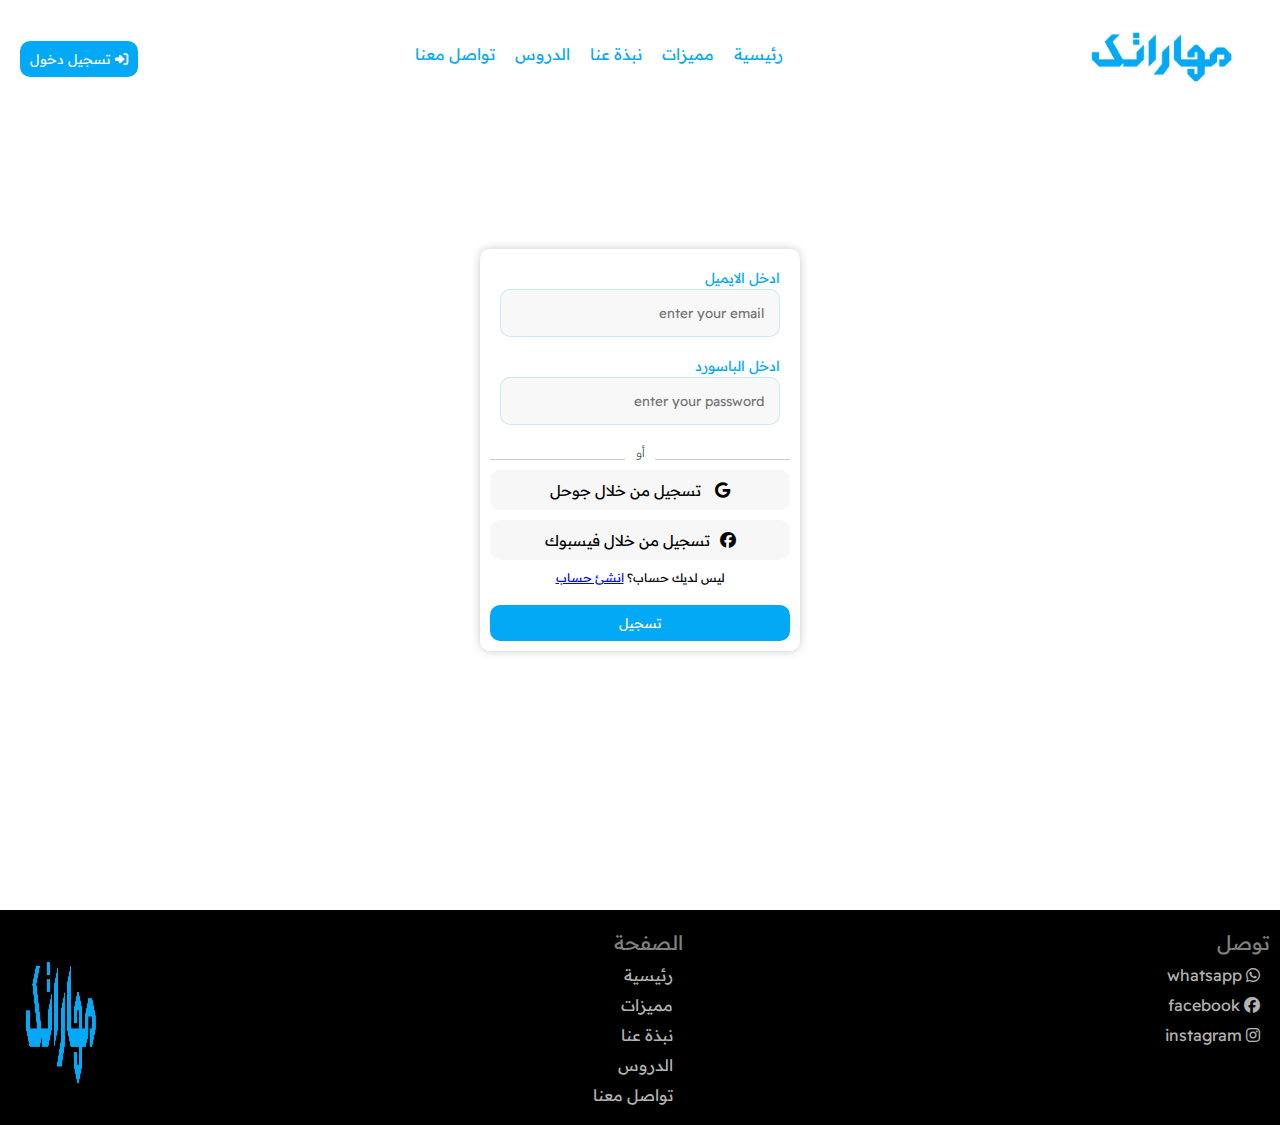
<file: login.html>
<!DOCTYPE html>
<html lang="en">
  <head>
    <meta charset="UTF-8" />
    <meta name="viewport" content="width=device-width, initial-scale=1.0" />
    <title>Maharatak | login</title>
    <link rel="icon" href="img/logo.png" />
    <link
      rel="stylesheet"
      href="https://cdnjs.cloudflare.com/ajax/libs/font-awesome/6.7.2/css/all.min.css"
      integrity="sha512-Evv84Mr4kqVGRNSgIGL/F/aIDqQb7xQ2vcrdIwxfjThSH8CSR7PBEakCr51Ck+w+/U6swU2Im1vVX0SVk9ABhg=="
      crossorigin="anonymous"
      referrerpolicy="no-referrer"
    />
    <link rel="stylesheet" href="css/style.css" />
  </head>
  <body dir="rtl">
    <header>
      <div class="container">
        <div class="logo">
          <a href="index.html">
            <img src="img/logo.png" alt="" />
          </a>
        </div>

        <nav>
          <div class="closeMenuBtn" onclick="closeHeaderMenu()">
            <i class="fa-solid fa-circle-xmark"></i>
          </div>
          <a onclick="closeHeaderMenu()" href="#">رئيسية</a>
          <a onclick="closeHeaderMenu()" href="#">مميزات</a>
          <a onclick="closeHeaderMenu()" href="#">نبذة عنا</a>
          <a  onclick="closeHeaderMenu()"href="#">الدروس</a>
          <a onclick="closeHeaderMenu()" href="#">تواصل معنا</a>
        </nav>
        <div class="btns">
        
<button>
   <a href="login.html"></a>
            <i class="fa-solid fa-right-to-bracket"></i> تسجيل دخول
          </a> 
          </button>
        
        
          <div class="openMenuBtn" onclick="openHeaderMenu()">
            <i class="fa-solid fa-bars"></i>
          </div>
        </div>
      </div>
    </header>
<section class="login">
    <form action="#">
      <div class="input_card">
        <label for="">ادخل الايميل</label>
        <input type="email" placeholder="enter your email">
      </div>
      <div class="input_card">
        <label for="">ادخل الباسورد</label>
        <input type="password" placeholder="enter your password">
      </div>

      <span class="or">أو</span>
      <div class="accounts">
        <a href=""><i class="fa-brands fa-google"></i> <span>تسجيل من خلال جوحل</span></a>
        <a href=""><i class="fa-brands fa-facebook"></i><span>تسجيل من خلال فيسبوك</span></a>
      </div>
      <span>ليس لديك حساب؟ <a href="signUp.html">انشئ حساب</a></span>
      <button>تسجيل</button>
    </form>
</section>
    <footer>
      <div class="container">
        <div class="nav">
          <h1>توصل</h1>
     
        <nav>
          <a href=""><i class="fa-brands fa-whatsapp"></i> whatsapp</a>
          <a href=""><i class="fa-brands fa-facebook"></i> facebook</a>
          <a href=""><i class="fa-brands fa-instagram"></i> instagram</a>
        </nav>
           </div>
           <div class="nav">
            <h1>الصفحة</h1>
            <nav>
<a href="">رئيسية</a>
          <a href="">مميزات</a>
          <a href="">نبذة عنا</a>
          <a href="">الدروس</a>
          <a href="">تواصل معنا</a>
            </nav>
           </div>
           <div class="nav">
            <img src="img/logo.png" alt="">
           </div>
      </div>
    </footer>
    <script src="js/index.js"></script>
  </body>
</html>
</file>
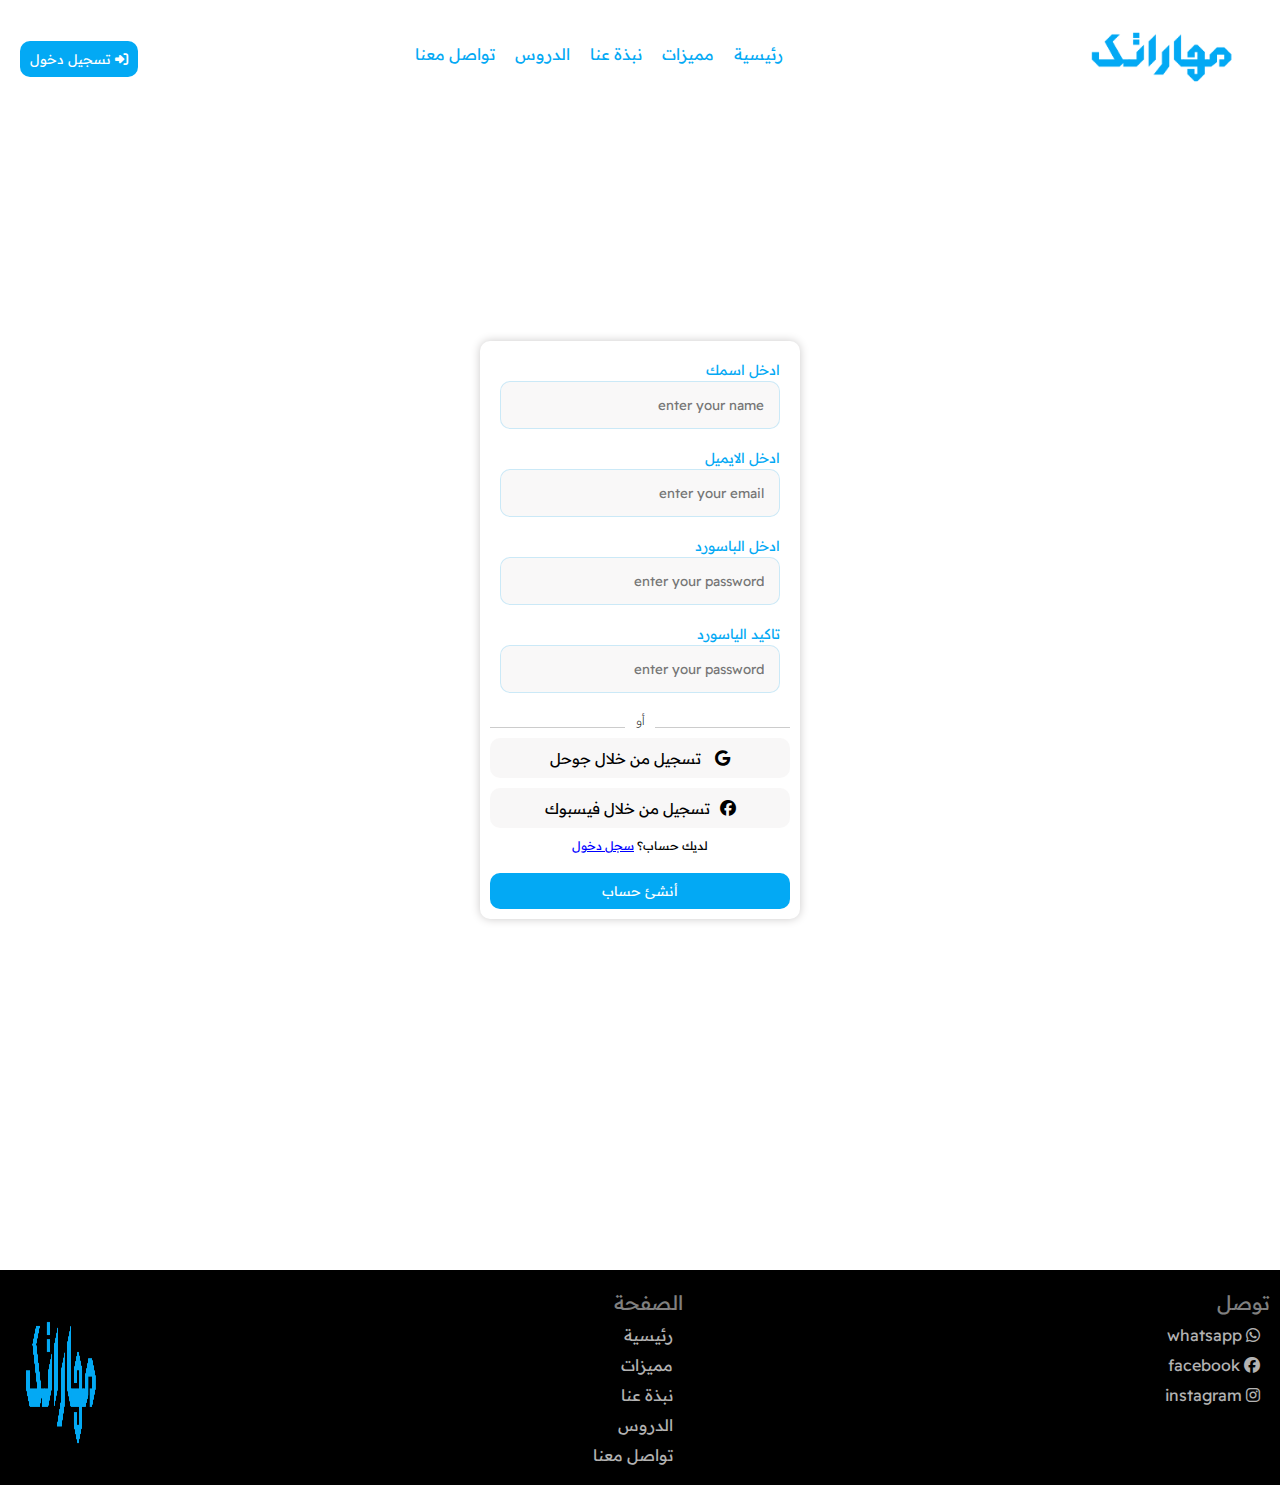
<file: signUp.html>
<!DOCTYPE html>
<html lang="en">
  <head>
    <meta charset="UTF-8" />
    <meta name="viewport" content="width=device-width, initial-scale=1.0" />
    <title>Maharatak | login</title>
    <link rel="icon" href="img/logo.png" />
    <link
      rel="stylesheet"
      href="https://cdnjs.cloudflare.com/ajax/libs/font-awesome/6.7.2/css/all.min.css"
      integrity="sha512-Evv84Mr4kqVGRNSgIGL/F/aIDqQb7xQ2vcrdIwxfjThSH8CSR7PBEakCr51Ck+w+/U6swU2Im1vVX0SVk9ABhg=="
      crossorigin="anonymous"
      referrerpolicy="no-referrer"
    />
    <link rel="stylesheet" href="css/style.css" />
  </head>
  <body dir="rtl">
    <header>
      <div class="container">
        <div class="logo">
          <a href="index.html">
            <img src="img/logo.png" alt="" />
          </a>
        </div>

        <nav>
          <div class="closeMenuBtn" onclick="closeHeaderMenu()">
            <i class="fa-solid fa-circle-xmark"></i>
          </div>
          <a onclick="closeHeaderMenu()" href="#">رئيسية</a>
          <a onclick="closeHeaderMenu()" href="#">مميزات</a>
          <a onclick="closeHeaderMenu()" href="#">نبذة عنا</a>
          <a  onclick="closeHeaderMenu()"href="#">الدروس</a>
          <a onclick="closeHeaderMenu()" href="#">تواصل معنا</a>
        </nav>
        <div class="btns">
        
<button>
   <a href="login.html"></a>
            <i class="fa-solid fa-right-to-bracket"></i> تسجيل دخول
          </a> 
          </button>
        
        
          <div class="openMenuBtn" onclick="openHeaderMenu()">
            <i class="fa-solid fa-bars"></i>
          </div>
        </div>
      </div>
    </header>
<section class="login singUp">
    <form action="#">
      <div class="input_card">
        <label for="">ادخل اسمك</label>
        <input type="email" placeholder="enter your name">
      </div>
      <div class="input_card">
        <label for="">ادخل الايميل</label>
        <input type="email" placeholder="enter your email">
      </div>
      <div class="input_card">
        <label for="">ادخل الباسورد</label>
        <input type="password" placeholder="enter your password">
      </div>
      <div class="input_card">
        <label for="">تاكيد الياسورد</label>
        <input type="password" placeholder="enter your password">
      </div>

      <span class="or">أو</span>
      <div class="accounts">
        <a href=""><i class="fa-brands fa-google"></i> <span>تسجيل من خلال جوحل</span></a>
        <a href=""><i class="fa-brands fa-facebook"></i><span>تسجيل من خلال فيسبوك</span></a>
      </div>
      <span> لديك حساب؟ <a href="login.html">سجل دخول</a></span>
      <button>أنشئ حساب</button>
    </form>
</section>
    <footer>
      <div class="container">
        <div class="nav">
          <h1>توصل</h1>
     
        <nav>
          <a href=""><i class="fa-brands fa-whatsapp"></i> whatsapp</a>
          <a href=""><i class="fa-brands fa-facebook"></i> facebook</a>
          <a href=""><i class="fa-brands fa-instagram"></i> instagram</a>
        </nav>
           </div>
           <div class="nav">
            <h1>الصفحة</h1>
            <nav>
<a href="">رئيسية</a>
          <a href="">مميزات</a>
          <a href="">نبذة عنا</a>
          <a href="">الدروس</a>
          <a href="">تواصل معنا</a>
            </nav>
           </div>
           <div class="nav">
            <img src="img/logo.png" alt="">
           </div>
      </div>
    </footer>
    <script src="js/index.js"></script>
  </body>
</html>
</file>
<file: css/style.css>
@import url('https://fonts.googleapis.com/css2?family=Alexandria:wght@100..900&family=Cascadia+Code:ital,wght@0,200..700;1,200..700&family=Lalezar&family=Readex+Pro:wght@160..700&family=Roboto:ital,wght@0,100..900;1,100..900&family=Special+Gothic+Condensed+One&family=Zain:ital,wght@0,200;0,300;0,400;0,700;0,800;0,900;1,300;1,400&display=swap');* {
  margin: 0;
  padding: 0;
  box-sizing: border-box;
  scroll-behavior: smooth;
   font-family: "Readex Pro", sans-serif;
  font-optical-sizing: auto;
  font-weight: normal;
  font-style: normal;
  font-variation-settings:
    "HEXP" 0;
}
:root {
  --main-color: #03a9f4;
  --main-hover-color: #0b96d7;
  --text-color: rgb(23, 23, 23);
  --gray-color: rgba(73, 73, 73, 0.509);
  --orange-color: orange;
  --attention-color: rgb(194, 6, 6);
}
a {
  text-decoration: none;
  color: black;
}
button {
  background-color: var(--main-color);
  color: white;
  padding: 10px;
  border: 0;
  outline: 0;
  border-radius: 10px;
  cursor: pointer;
  transition: 0.4s;
}
button:hover {
  background-color: var(--main-hover-color);
}
img {
  width: 100%;
  height: 100%;
}
/* ===================header */
header {
  position: fixed;
  top: 0;
  left: 0;
  right: 0;
  background-color: white;
  z-index: 2;

  transition: 0.5s;
}
header.active {
  box-shadow: -3px -10px 5px #ffffff, -3px -5px 8px #ffffff,
    -10px 0px 5px #ffffff, 3px 10px 7px rgba(0, 0, 0, 0.2);
}
header .container {
  display: flex;
  justify-content: space-between;
  align-items: center;
  padding: 20px;
}
header .container .logo {
  width: 200px;
}
header .container nav {
  display: flex;
  gap: 20px;
}
header .container nav a {
  color: var(--main-color);
  transition: 0.4s;
  position: relative;
  padding-bottom: 10px;
}
header .container nav a:hover {
  color: var(--main-color);
}
header .container nav a::after {
  content: "";
  position: absolute;
  bottom: 0;
  right: 0;
  width: 0;
  transition: 0.5s;
  height: 1px;
  background-color: var(--main-color);
}
header .container nav a:hover::after {
  width: 100%;
}
header .container .btns {
  display: flex;
  gap: 20px;
}
/* =====================hero */
.hero {
  height: 80vh;
  display: flex;
  align-items: center;
  padding: 20px;
}
.hero .container {
  display: flex;
  align-items: center;
  justify-content: space-around;
  width: 100%;
}
.hero .container .text {
  padding: 10px;
  display: flex;
  flex-direction: column;
  gap: 20px;
}
.hero .container .text h1 {
  font-size: 42px;
}
.hero .container .text h1 span {
  background-color: var(--main-color);
  color: white;
  padding: 10px;
  border-radius: 40px;
}
.hero .container .img {
  width: 300px;
}
.hero .container .text a {
  background-color: var(--main-color);
  width: 140px;
  color: white;
  padding: 10px;
  text-align: center;
  border-radius: 20px;
}
.hero .container .text a i {
  background-color: white;
  color: black;
  margin-right: 10px;
  padding: 5px;
  border-radius: 50%;
  transition: 0.6s;
}
.hero .container .text a:hover i {
  transform: translateX(-20px);
}
/* ===============featured */
.featured {
  margin-bottom: 30px;
}
.featured .container {
  display: flex;
  gap: 20px;
  justify-content: center;
  flex-wrap: wrap;
}
.featured .container .card {
  background-color: rgba(214, 211, 211, 0.168);
  padding: 10px;
  text-align: center;
  border-radius: 20px;
  width: 300px;
}
.featured .container .card i {
  font-size: 33px;
  padding: 10px;
  background-color: var(--main-color);
  color: white;
  border-radius: 10px;
}
.featured .container .card p {
  margin-top: 10px;
}
/* =========== about*/
.about {
  margin-top: 100px;
  padding: 20px;
  background: url(../img/510105583_577770255383115_7775600289775579401_n.png);
  background-size: cover;
}
.about .container {
  display: flex;
  align-items: center;
  justify-content: space-around;
}
.about .img {
  width: 400px;
}
.about .container .text {
  width: 50%;
  display: flex;
  flex-direction: column;
  gap: 5px;
}
.about .container .text h1 {
  color: var(--main-color);
  margin-bottom: 10px;
  font-size: 32px;
  background-color: var(--main-color);
  color: white;
  width: 200px;
  border-radius: 30px;
  text-align: center;
  padding: 4px;
}
.about .container .text p {
  line-height: 25px;
}
.about .container .text a {
  background-color: var(--main-color);
  color: white;
  padding: 10px;
  border-radius: 20px;
  margin-top: 30px;
  width: 300px;
  text-align: center;
  background-color: green;
}
/* ========lessons */
.lessons {
  padding: 10px;
  margin-top: 100px;
}
.lessons .container {
  display: flex;
  justify-content: center;
  gap: 30px;
  flex-wrap: wrap;
}
.lessons .container .card {
  width: 300px;
  border-radius: 20px;
}
.lessons .container .card img {
  border-radius: 10px 10px 0px 0px;
  height: 200px;
}
.lessons .container .text {
  display: flex;
  flex-direction: column;
  gap: 20px;
}
.lessons .container .card a {
  background-color: var(--main-color);
  width: 100%;
  padding: 10px;
  border-radius: 30px;
  color: white;
  text-align: center;
}
.lessons .container .card h1 {
  font-size: 18px;
}
.lessons .title {
  text-align: center;
  color: var(--main-color);
  margin-bottom: 40px;
}
.lessons .container .card.more_card {
  display: flex;
  justify-content: center;
  align-items: center;
  height: 80px;
}
.lessons .container .card.more_card a {
  background-color: white;
  color: var(--main-color);
  width: 200px;
  border: 1px solid var(--main-color);
  transition: 0.3s;
}
.lessons .container .card.more_card a:hover {
  background-color: var(--main-color);
  color: white;
}
/* ===payment */
.payment {
  margin-top: 90px;
  background-color: var(--main-color);
  margin: 20px;
  border-radius: 20px;
  padding: 10px;
}
.payment .container {
  display: flex;
  justify-content: space-around;
  align-items: center;
}
.payment .container .text{
  display: flex;
  flex-direction: column;
  gap: 10px;
  color: white;
}
.payment .container .img {
  width: 400px;
}
/* =-============ai_btn */
.ai_btn{
  position: fixed;
  width: 60px;
  bottom: 10px;
  right: 20px;
  transition: 0.3s;
}
.ai_btn img{
  transition: 0.3s;
}
.ai_btn:hover img{
 transform: scale(1.05);

}
/* ==== contact */
.contact {
  margin-top: 40px;
  direction: rtl;
}
.contact .container {
  display: flex;
  justify-content: space-around;
  align-items: center;
  
}
.contact .container .img{
  width: 400px;
}
.contact .container .text {
  font-size: 22px;
}
.contact .container .text h1{
  color: var(--main-color);
}
.contact .container .text form{
  display: flex;
border: 1px solid rgba(206, 204, 204, 0.578);
padding: 5px;
margin-top: 10px;
border-radius: 30px;
width: 300px;
}
.contact .container .text form input {
  background-color: transparent;
  color: white;
  border: 0;
  outline: 0;
  width: 100%;
}
.contact .container .text form button{
  border-radius: 30px;
  display: flex;
}
.contact .container .text h4{
  margin-top: 10px;
}
.contact .container .text a{
  margin-top: 200px;
  background-color: var(--main-color);
  font-size: 12px;
  color: white;
  padding: 10px;
  border-radius: 20px;
}
/* ===footer */
footer{
  margin-top: 10px;
  color: white;
  background-color: black;
 }
 footer .container{
  display: flex;
  justify-content: space-between;
  padding: 10px;
 }
 footer .container .nav {
  margin-top: 10px;
 }
  footer .container .nav h1{
    font-size: 20px;
    opacity: 0.5;
  }
    footer .container .nav nav{
      display: flex;
      flex-direction: column;
      gap: 10px;
      padding: 10px;
      
    }
footer .container .nav nav a{
  color: white;
  opacity: 0.7;
}
footer .container .nav img{
  width: 100px;
}
/* ===responsive */
.openMenuBtn{
  font-size: 28px;
  color: var(--main-color);
  display: none;
  cursor: pointer;
}
.closeMenuBtn{
  position: absolute;
  top: 10px;
  right: 20px;
  font-size: 25px;
  color: var(--main-color);
  display: none;
  cursor: pointer;
}
@media (max-width:900px) {
  header .container nav {
    position: fixed;
    z-index: 3;
    top: -100%;
    right: 0;
    left: 0;
    background-color: white;
    flex-direction: column;
    justify-content: center;
    text-align: center;
    padding: 10px;
    padding-top: 40px;
    transition: 0.6s;
  box-shadow: -3px -10px 5px #ffffff, -3px -5px 8px #ffffff,
    -10px 0px 5px #ffffff, 3px 10px 7px rgba(0, 0, 0, 0.2);
  }
  .closeMenuBtn,.openMenuBtn{
    display: block;

  }
    header .container nav.active{
      top: 0;
    }
      header .container nav a:hover::after{
   width: 0;
      }
}
@media (max-width:700px){
  .hero .container{
    flex-direction: column;

  }
     .hero .container .text h1{
      font-size: 28px;
     }
   .hero .container .img{
    width: 200px;
    margin-top: 100px;
   }
  .hero{
    height: auto;
    margin-top: 200px;
    margin-bottom: 40px;
  }
} 
@media (max-width:600px){
header .container .logo{
    width: 140px;
  }
  
.about .container{
  flex-direction: column;
}

.about .container .text{
  width: 100%;
}
.about .container .text a{
  width: 100%;
  font-size: 15px;
}
.about .container .img{
  width: 100%;
}
.payment .container{
  flex-direction: column;
}
.payment .container .img{
  width: 100%;
}
section{
  margin-top: 100px;
}
.contact {
  margin-bottom: 100px;
}
.contact .container {
  flex-direction: column;
}
.contact .container .img{
  width: 100%;
}
footer .container{
  flex-direction: column;
  gap: 20px;
}
}
/* == new page : login */
.login{
  height: 100vh;
  display: flex;
  justify-content: center;
  align-items: center;
}
.singUp{
  height: 140vh;
}
.login form{
 box-shadow: 0px 0px 10px rgb(203, 201, 201);
 padding: 10px;
 border-radius: 10px;
 width: 25%;
display: flex;
flex-direction: column;
}
.login form .input_card{
  margin: 10px;
  display: flex;
  flex-direction: column;
  gap: 2px;
}
.login form .input_card label{
  font-size: 14px;
  color: var(--main-color);
}
.login form .input_card input{
  border: 0;
  outline: 0;
  background-color: rgba(243, 240, 240, 0.475);
  padding: 15px;
  border-radius: 10px;
  border: 1px solid #6dc9f353;
}

.login form .or{
  text-align: center;
  width: 100%;
  margin: 10px 0;
  font-size: 12px;
  font-weight: 200;
  position: relative;
}
.login form .or::after{
  content: ' ';
  position: absolute;
  height: 1px;
  background-color: black;
  right: 0;
  width: 45%;
  bottom: 0;
  opacity: 0.2;
}
.login form .or::before{
  content: ' ';
  position: absolute;
  height: 1px;
  background-color: black;
  left:  0;
  width: 45%;
  bottom: 0;
  opacity: 0.2;
}
.login form .accounts{
  display: flex;
  flex-direction: column;
  gap: 10px;

} 
.login form .accounts a{
  text-align: center;
  background-color: rgba(232, 230, 230, 0.317);
  padding: 10px;
  border-radius: 10px;
}
.login form span{
  margin-top: 10px;
  font-size: 12px;
  text-align: center;
}
.login form span a{
  color: blue;
  text-decoration: underline;
}
.login form button{
  margin-top: 20px;
}
.login form .accounts a span{
  margin-right: 10px;
  font-size: 15px;
}
@media (max-width:1000px) {
  .login form{
    width: 50%;
  }
}
@media (max-width:600px) {
  .login form{
    width: 80%;
  }
}
</file>
